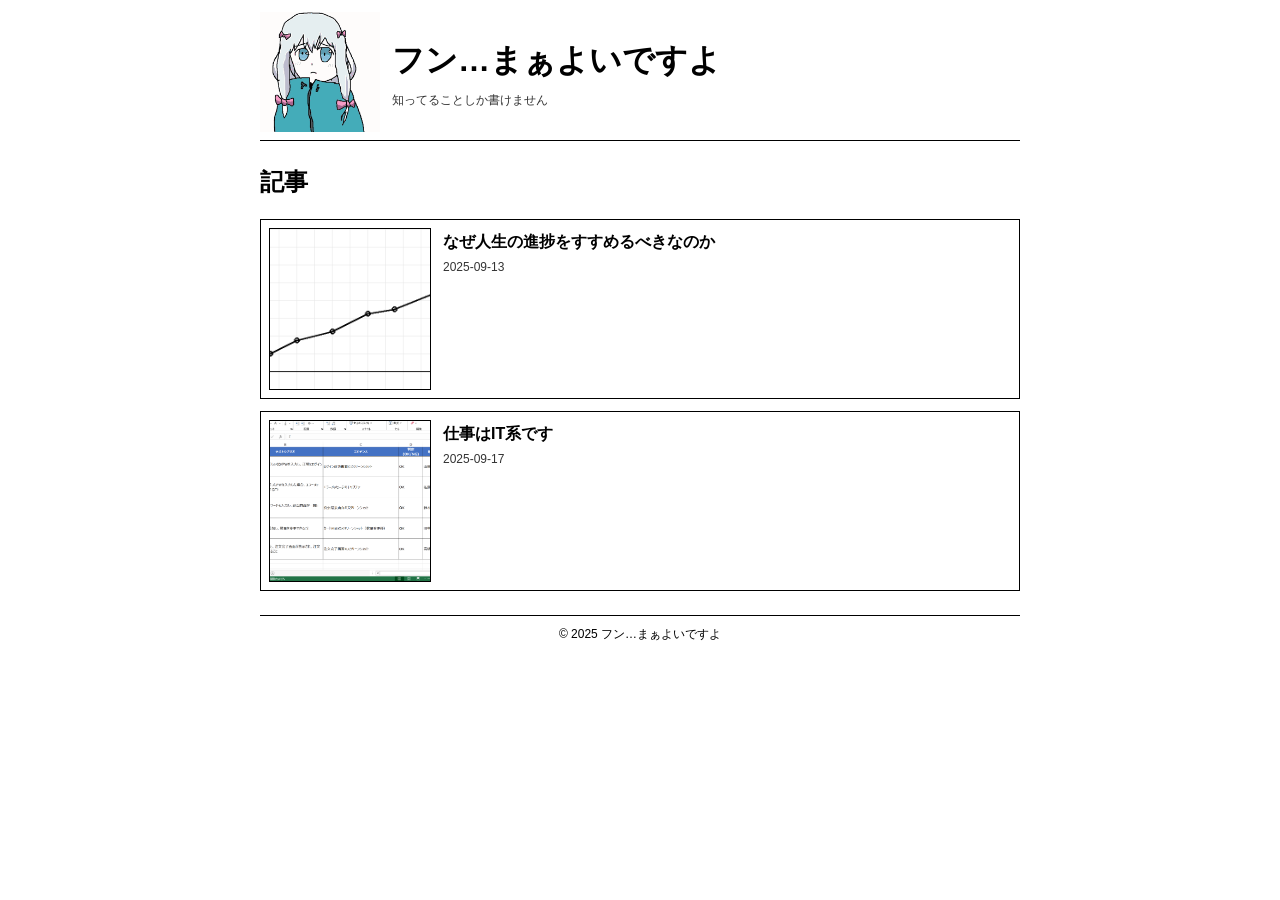
<file: index.html>
<!doctype html>
<html lang="ja">
<head>
  <meta charset="utf-8">
  <title>フン…まぁよいですよ</title>
  <meta name="viewport" content="width=device-width, initial-scale=1">
  <meta name="description" content="知ってることしか書けません">
  <link rel="canonical" href="https://syamo-game.github.io/">
  <meta property="og:type" content="website">
  <meta property="og:site_name" content="フン…まぁよいですよ">
  <meta property="og:title" content="フン…まぁよいですよ">
  <meta property="og:description" content="知ってることしか書けません">
  <meta property="og:url" content="https://syamo-game.github.io/">
  <meta property="og:image" content="https://syamo-game.github.io/posts/post-20250917/cover.png">
  <link rel="icon" type="image/png" sizes="32x32" href="assets/img/favicon-32.png">
  <link rel="apple-touch-icon" href="assets/img/apple-touch-icon.png">
  <link rel="alternate" type="application/atom+xml" title="RSS" href="/feed.xml">
  <meta name="theme-color" content="#ffffff">
  <style>
    body { margin:0; font-family: -apple-system, BlinkMacSystemFont, "Segoe UI", "Hiragino Sans", "Noto Sans JP", "Yu Gothic UI", Meiryo, sans-serif; line-height: 1.8; -webkit-text-size-adjust: 100%; }
    main { max-width: 760px; margin: 0 auto; padding: 12px; }
    header { display: flex; gap: 12px; align-items: center; border-bottom: 1px solid #000; padding-bottom: 8px; margin-bottom: 12px; }
    h1 { margin: 0; }
    h2 { margin: 0.8em 0 0.5em; }
    .meta { font-size:12px; color:#333; }
    a { color: inherit; text-decoration: none; }
    img { display:block; height:auto; }
    .posts { list-style: none; padding-left: 0; }
    .post { border: 1px solid #000; margin: 12px 0; }
    .post a { display:flex; gap:12px; align-items:flex-start; padding:8px; }
    .post img.thumb { width:160px; height:160px; object-fit: cover; border: 1px solid #000; flex:none; }
    .post .ttl { font-weight: bold; }
    .footer { font-size:12px; text-align:center; margin-top: 24px; padding-top: 8px; border-top: 1px solid #000; }
  </style>
</head>
<body>
  <main>
    <header>
      <img src="assets/img/chara-220.png" width="120" height="120" alt="サイトアイコン" loading="lazy">
      <div>
        <h1>フン…まぁよいですよ</h1>
        <div class="meta">知ってることしか書けません</div>
      </div>
    </header>

    <h2>記事</h2>
    <ul class="posts">
      <li class="post">
        <a href="posts/post-20250913/">
          <img class="thumb" src="posts/post-20250913/cover.png" alt="なぜ人生の進捗をすすめるべきなのか カバー画像" width="160" height="160" loading="lazy">
          <div>
            <div class="ttl">なぜ人生の進捗をすすめるべきなのか</div>
            <div class="meta">2025-09-13</div>
          </div>
        </a>
      </li>
      <li class="post">
        <a href="posts/post-20250917/">
          <img class="thumb" src="posts/post-20250917/cover.png" alt="仕事はIT系です カバー画像" width="160" height="160" loading="lazy">
          <div>
            <div class="ttl">仕事はIT系です</div>
            <div class="meta">2025-09-17</div>
          </div>
        </a>
      </li>
    </ul>

    <div class="footer">© 2025 フン…まぁよいですよ</div>
  </main>
</body>
</html>
</file>
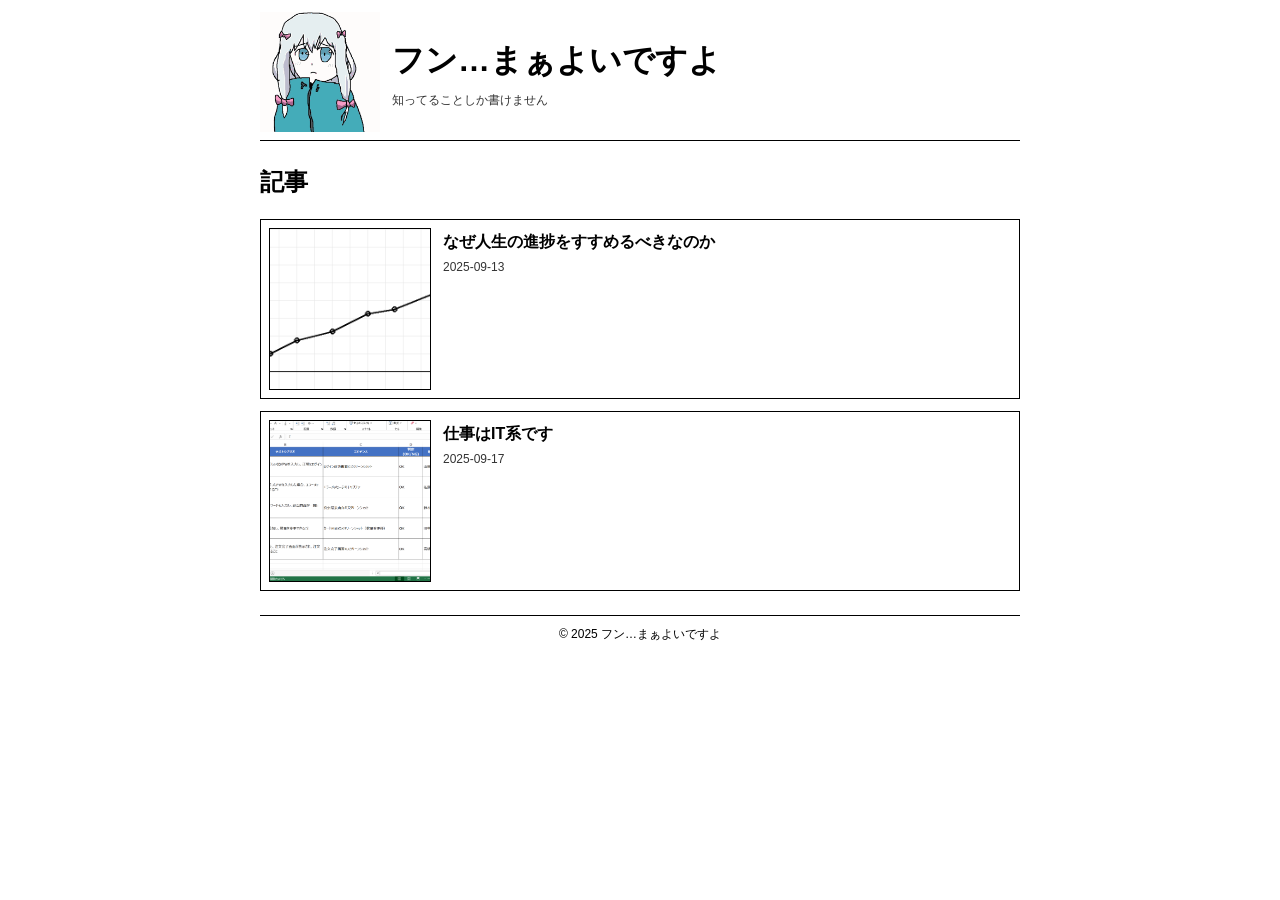
<file: page/1/index.html>
<!DOCTYPE html><html><head><title>https://syamo-game.github.io/</title><link rel="canonical" href="https://syamo-game.github.io/"/><meta name="robots" content="noindex"><meta charset="utf-8" /><meta http-equiv="refresh" content="0; url=https://syamo-game.github.io/" /></head></html>
</file>
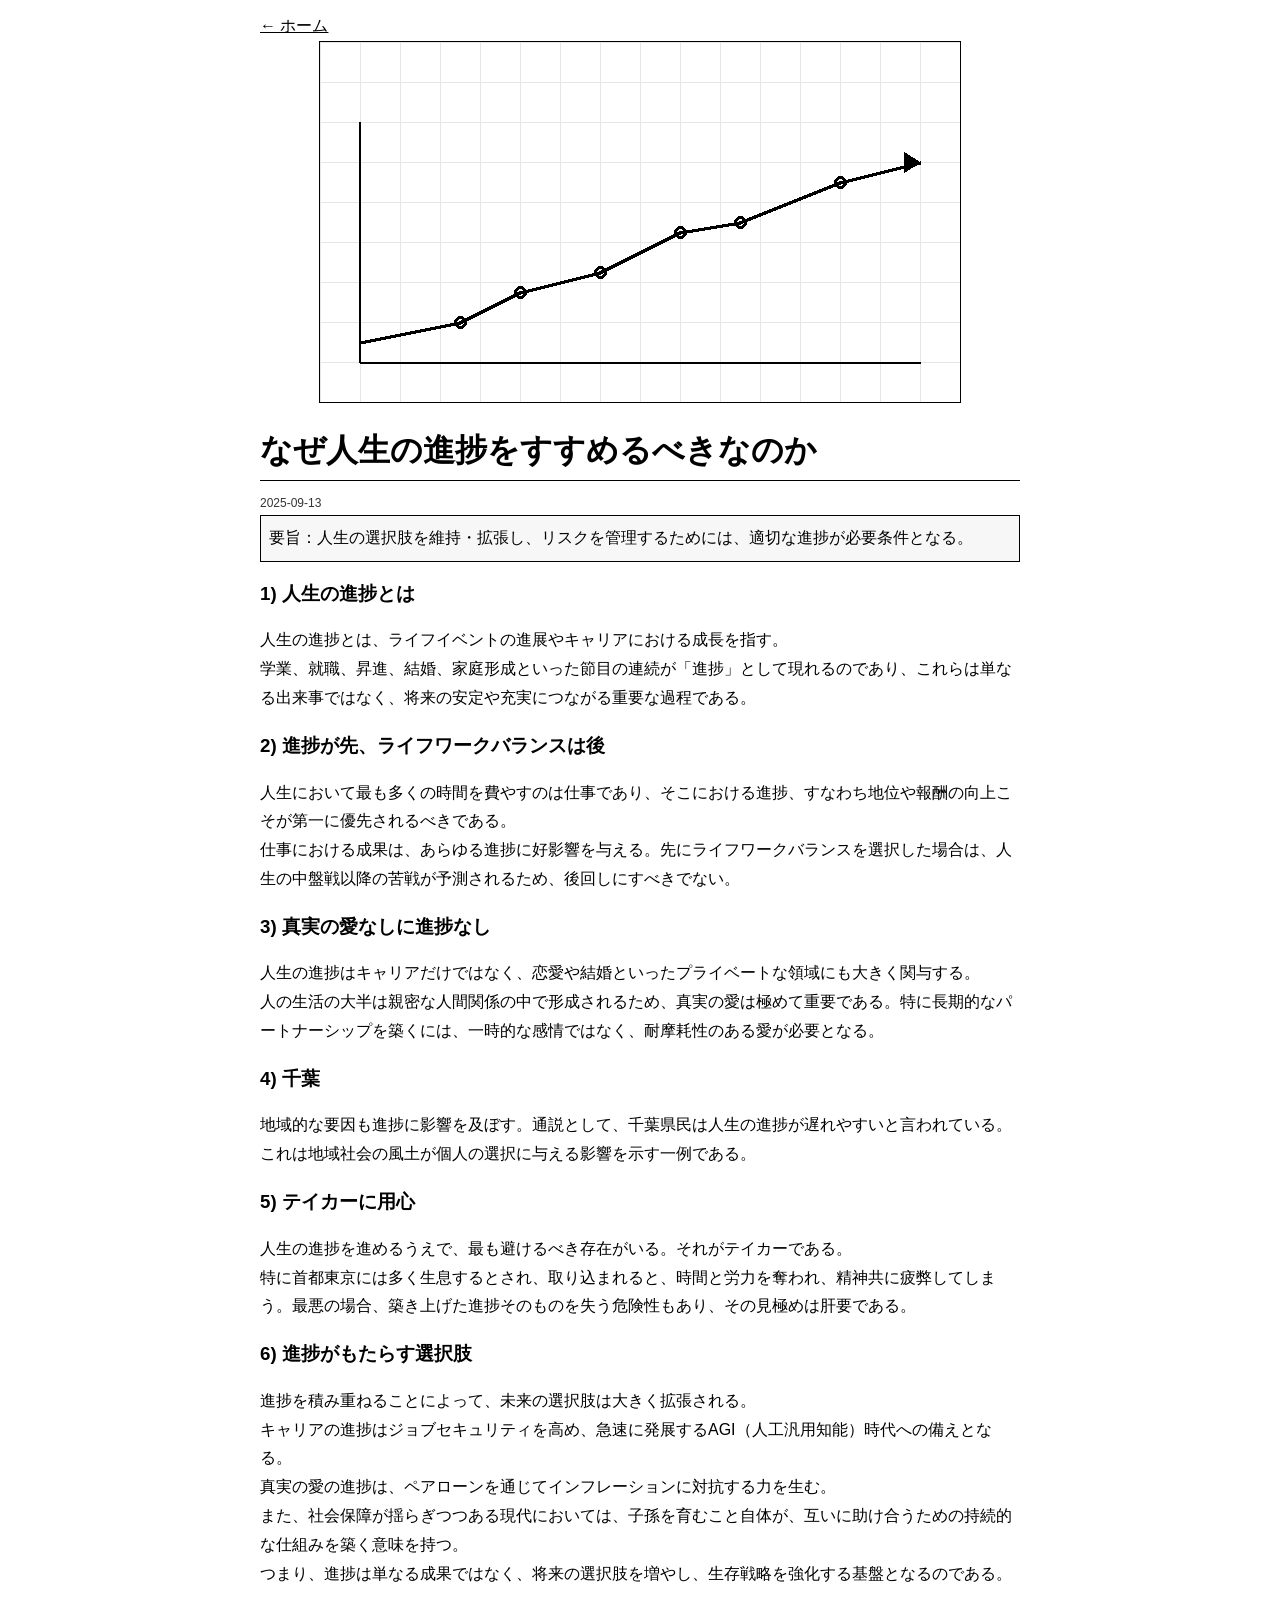
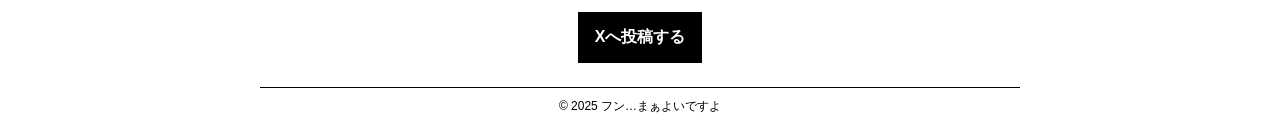
<file: posts/post-20250913/index.html>
<!DOCTYPE html>
<html lang="ja">
<head>
<meta charset="utf-8"/>
<title>なぜ人生の進捗をすすめるべきなのか - フン…まぁよいですよ</title>
<meta content="width=device-width, initial-scale=1" name="viewport"/>
<meta content="人生の選択肢を維持・拡張し、リスクを管理するためには、適切な進捗が必要条件となる。" name="description"/>
<link href="https://syamo-game.github.io/posts/post-20250913/" rel="canonical"/>
<meta content="article" property="og:type"/>
<meta content="フン…まぁよいですよ" property="og:site_name"/>
<meta content="なぜ人生の進捗をすすめるべきなのか" property="og:title"/>
<meta content="進捗は単なる成果ではなく、将来の選択肢を増やし、生存戦略を強化する基盤となる。" property="og:description"/>
<meta content="https://syamo-game.github.io/posts/post-20250913/" property="og:url"/>
<meta content="https://syamo-game.github.io/posts/post-20250913/cover.png" property="og:image"/>
<meta content="summary_large_image" name="twitter:card"/>
<style>
    body { margin:0; font-family: -apple-system, BlinkMacSystemFont, 'Segoe UI', 'Hiragino Sans', 'Noto Sans JP', 'Yu Gothic UI', Meiryo, sans-serif; line-height: 1.8; -webkit-text-size-adjust: 100%; }
    main { max-width: 760px; margin: 0 auto; padding: 12px; }
    h1 { margin: 0.6em 0 0.4em; border-bottom: 1px solid #000; }
    h2, h3 { margin: 0.8em 0 0.5em; }
    .meta { font-size:12px; color:#333; }
    a { color: inherit; }
    figure { margin: 1em 0; }
    figcaption { font-size: 12px; color: #333; text-align: center; }
    .lead { padding:8px; border:1px solid #000; background:#f7f7f7; }
    .footer { font-size:12px; text-align:center; margin-top: 24px; padding-top: 8px; border-top: 1px solid #000; }
    .hero { width:640px; height:360px; object-fit: cover; border:1px solid #000; display:block; margin:0 auto; }
    .share { margin-top: 24px; text-align: center; }
    .x-btn { display:inline-block; padding:10px 16px; border:1px solid #000; background:#000; color:#fff; text-decoration:none; font-weight:bold; }
    .x-btn:hover { opacity: .9; }
</style>
</head>
<body>
<main>
<div><a href="../../index.html">← ホーム</a></div>
<img alt="記事カバー画像" class="hero" height="360" loading="lazy" src="cover.png" width="640"/>
<h1>なぜ人生の進捗をすすめるべきなのか</h1>
<div class="meta">2025-09-13</div>
<div class="lead">
      要旨：人生の選択肢を維持・拡張し、リスクを管理するためには、適切な進捗が必要条件となる。
</div>

<h3>1) 人生の進捗とは</h3>
<p>
人生の進捗とは、ライフイベントの進展やキャリアにおける成長を指す。<br/>
学業、就職、昇進、結婚、家庭形成といった節目の連続が「進捗」として現れるのであり、これらは単なる出来事ではなく、将来の安定や充実につながる重要な過程である。
</p>

<h3>2) 進捗が先、ライフワークバランスは後</h3>
<p>
人生において最も多くの時間を費やすのは仕事であり、そこにおける進捗、すなわち地位や報酬の向上こそが第一に優先されるべきである。<br/>
仕事における成果は、あらゆる進捗に好影響を与える。先にライフワークバランスを選択した場合は、人生の中盤戦以降の苦戦が予測されるため、後回しにすべきでない。
</p>

<h3>3) 真実の愛なしに進捗なし</h3>
<p>
人生の進捗はキャリアだけではなく、恋愛や結婚といったプライベートな領域にも大きく関与する。<br/>
人の生活の大半は親密な人間関係の中で形成されるため、真実の愛は極めて重要である。特に長期的なパートナーシップを築くには、一時的な感情ではなく、耐摩耗性のある愛が必要となる。
</p>

<h3>4) 千葉</h3>
<p>
地域的な要因も進捗に影響を及ぼす。通説として、千葉県民は人生の進捗が遅れやすいと言われている。これは地域社会の風土が個人の選択に与える影響を示す一例である。
</p>

<h3>5) テイカーに用心</h3>
<p>
人生の進捗を進めるうえで、最も避けるべき存在がいる。それがテイカーである。<br/>
特に首都東京には多く生息するとされ、取り込まれると、時間と労力を奪われ、精神共に疲弊してしまう。最悪の場合、築き上げた進捗そのものを失う危険性もあり、その見極めは肝要である。
</p>

<h3>6) 進捗がもたらす選択肢</h3>
<p>
進捗を積み重ねることによって、未来の選択肢は大きく拡張される。<br/>
キャリアの進捗はジョブセキュリティを高め、急速に発展するAGI（人工汎用知能）時代への備えとなる。<br/>
真実の愛の進捗は、ペアローンを通じてインフレーションに対抗する力を生む。<br/>
また、社会保障が揺らぎつつある現代においては、子孫を育むこと自体が、互いに助け合うための持続的な仕組みを築く意味を持つ。<br/>
つまり、進捗は単なる成果ではなく、将来の選択肢を増やし、生存戦略を強化する基盤となるのである。
</p>

<div class="share">
  <a class="x-btn" href="https://twitter.com/intent/tweet?text=%E3%81%AA%E3%81%9C%E4%BA%BA%E7%94%9F%E3%81%AE%E9%80%B2%E6%8D%97%E3%82%92%E3%81%99%E3%81%99%E3%82%81%E3%82%8B%E3%81%B9%E3%81%8D%E3%81%AA%E3%81%AE%E3%81%8B%20%E2%80%94%20%E3%83%95%E3%83%B3%E2%80%A6%E3%81%BE%E3%81%81%E3%82%88%E3%81%84%E3%81%A7%E3%81%99%E3%82%88&amp;url=https%3A//syamo-game.github.io/posts/post-20250913/" rel="noopener" target="_blank">Xへ投稿する</a>
</div>
<div class="footer">© 2025 フン…まぁよいですよ</div>
</main>
</body>
</html>
</file>
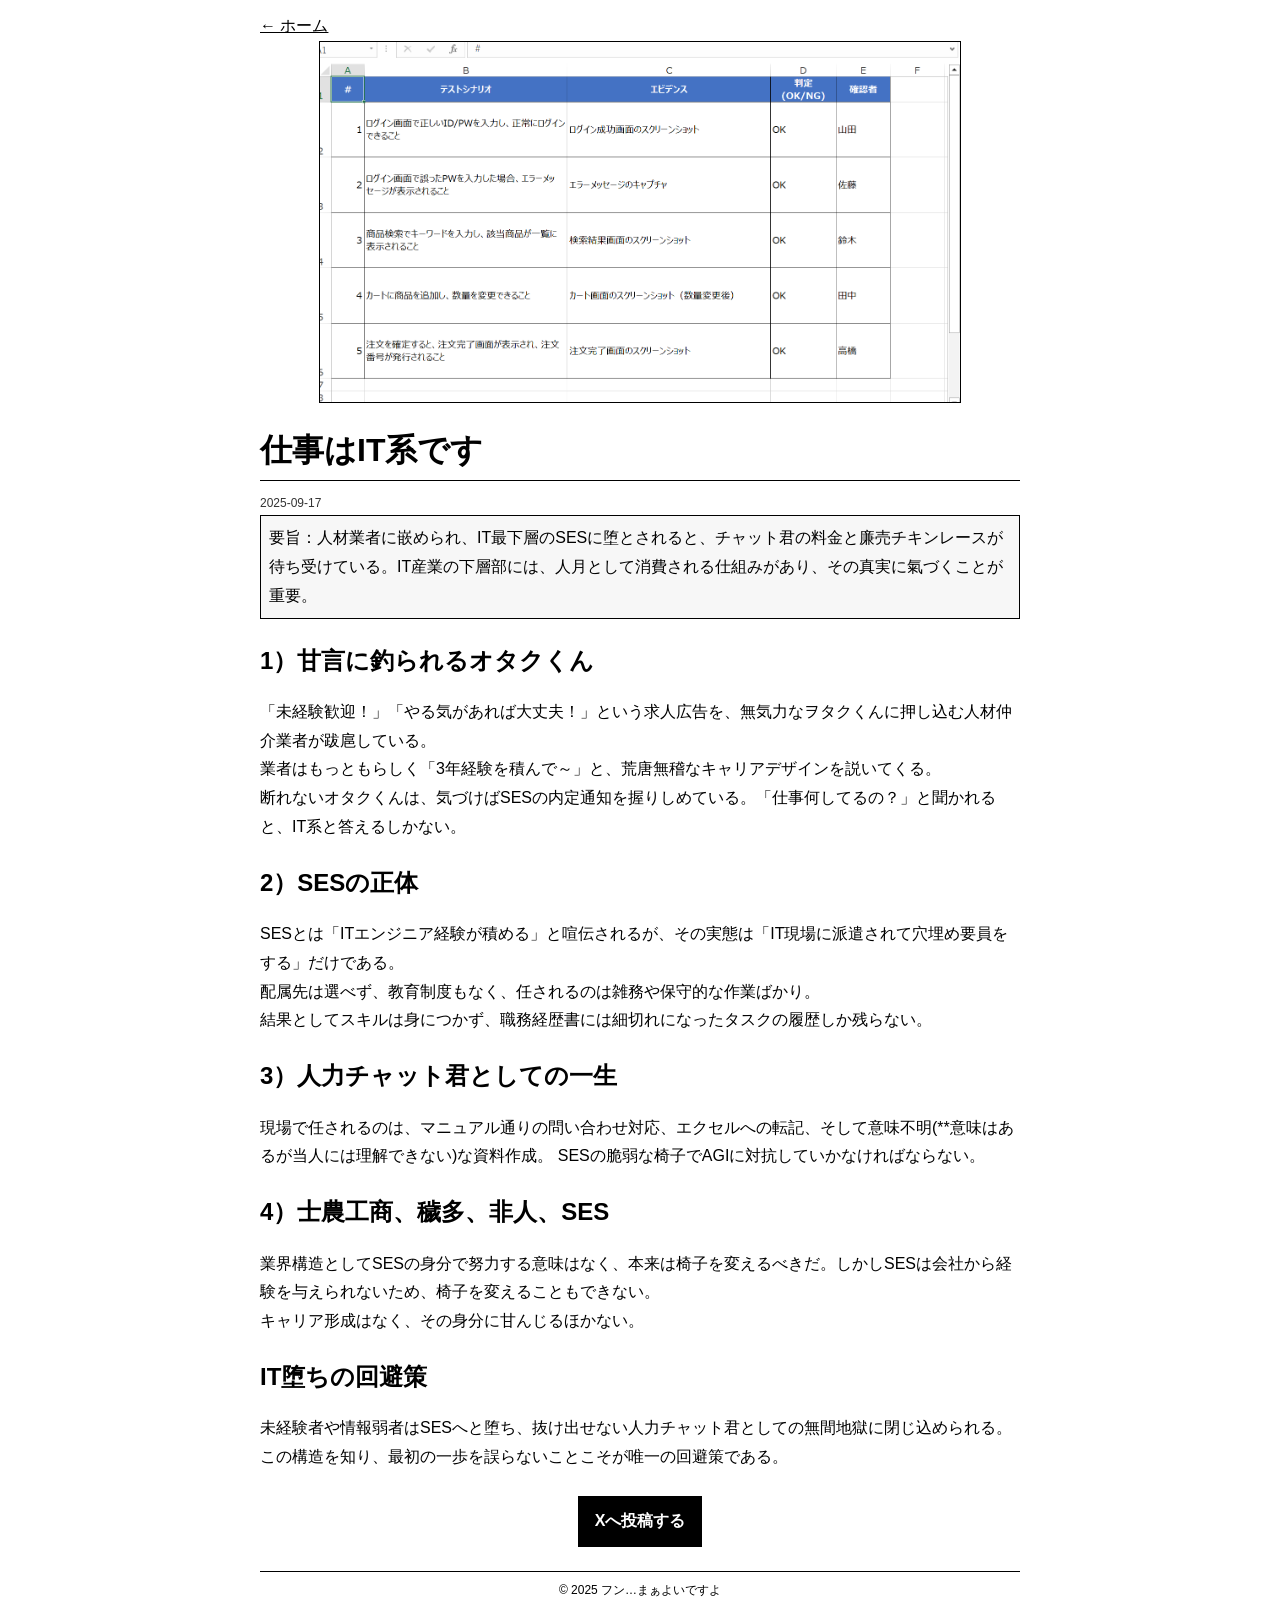
<file: posts/post-20250917/index.html>
<!DOCTYPE html>
<html lang="ja">
<head>
  <meta charset="utf-8"/>
  <title>仕事はIT系です - フン…まぁよいですよ</title>
  <meta name="viewport" content="width=device-width, initial-scale=1"/>
  <meta name="description" content="人材業者に嵌められ、IT最下層のSESに堕とされると、チャット君の料金と廉売チキンレースをする地獄があるという真実に、多くの方々は氣づく必要がある"/>
  <link rel="canonical" href="https://syamo-game.github.io/posts/post-20250917/"/>
  <meta property="og:type" content="article"/>
  <meta property="og:site_name" content="フン…まぁよいですよ"/>
  <meta property="og:title" content="仕事はIT系です"/>
  <meta property="og:description" content="人材業者に嵌められ、IT最下層のSESに堕とされると、チャット君の料金と廉売チキンレースをする地獄があるという真実に、多くの方々は氣づく必要がある"/>
  <meta property="og:url" content="https://syamo-game.github.io/posts/post-20250917/"/>
  <meta property="og:image" content="https://syamo-game.github.io/posts/post-20250917/cover.png"/>
  <meta name="twitter:card" content="summary_large_image"/>
  <style>
    body { margin:0; font-family: -apple-system, BlinkMacSystemFont, 'Segoe UI', 'Hiragino Sans', 'Noto Sans JP', 'Yu Gothic UI', Meiryo, sans-serif; line-height: 1.8; -webkit-text-size-adjust: 100%; }
    main { max-width: 760px; margin: 0 auto; padding: 12px; }
    h1 { margin: 0.6em 0 0.4em; border-bottom: 1px solid #000; }
    h2, h3 { margin: 0.8em 0 0.5em; }
    .meta { font-size:12px; color:#333; }
    a { color: inherit; }
    figure { margin: 1em 0; }
    figcaption { font-size: 12px; color: #333; text-align: center; }
    .lead { padding:8px; border:1px solid #000; background:#f7f7f7; }
    .footer { font-size:12px; text-align:center; margin-top: 24px; padding-top: 8px; border-top: 1px solid #000; }
    .hero { width:640px; height:360px; object-fit: cover; border:1px solid #000; display:block; margin:0 auto; }
    .share { margin-top: 24px; text-align: center; }
    .x-btn { display:inline-block; padding:10px 16px; border:1px solid #000; background:#000; color:#fff; text-decoration:none; font-weight:bold; }
    .x-btn:hover { opacity: .9; }
  </style>
</head>
<body>
<main>
  <div><a href="../../index.html">← ホーム</a></div>
  <img src="cover.png" alt="記事カバー画像" class="hero" width="640" height="360" loading="lazy"/>
  <h1>仕事はIT系です</h1>
  <div class="meta">2025-09-17</div>
  <div class="lead">
    要旨：人材業者に嵌められ、IT最下層のSESに堕とされると、チャット君の料金と廉売チキンレースが待ち受けている。IT産業の下層部には、人月として消費される仕組みがあり、その真実に氣づくことが重要。
  </div>

  <h2>1）甘言に釣られるオタクくん</h2>
  <p>
    「未経験歓迎！」「やる気があれば大丈夫！」という求人広告を、無気力なヲタクくんに押し込む人材仲介業者が跋扈している。<br>
    業者はもっともらしく「3年経験を積んで～」と、荒唐無稽なキャリアデザインを説いてくる。<br>
    断れないオタクくんは、気づけばSESの内定通知を握りしめている。「仕事何してるの？」と聞かれると、IT系と答えるしかない。
  </p>

  <h2>2）SESの正体</h2>
  <p>
    SESとは「ITエンジニア経験が積める」と喧伝されるが、その実態は「IT現場に派遣されて穴埋め要員をする」だけである。<br>
    配属先は選べず、教育制度もなく、任されるのは雑務や保守的な作業ばかり。<br>
    結果としてスキルは身につかず、職務経歴書には細切れになったタスクの履歴しか残らない。
  </p>

  <h2>3）人力チャット君としての一生</h2>
  <p>
    現場で任されるのは、マニュアル通りの問い合わせ対応、エクセルへの転記、そして意味不明(**意味はあるが当人には理解できない)な資料作成。
    SESの脆弱な椅子でAGIに対抗していかなければならない。
  </p>

  <h2>4）士農工商、穢多、非人、SES</h2>
  <p>
    業界構造としてSESの身分で努力する意味はなく、本来は椅子を変えるべきだ。しかしSESは会社から経験を与えられないため、椅子を変えることもできない。<br>
    キャリア形成はなく、その身分に甘んじるほかない。
  </p>

  <h2>IT堕ちの回避策</h2>
  <p>
    未経験者や情報弱者はSESへと堕ち、抜け出せない人力チャット君としての無間地獄に閉じ込められる。<br>
    この構造を知り、最初の一歩を誤らないことこそが唯一の回避策である。
  </p>

  <div class="share">
    <a class="x-btn" href="https://twitter.com/intent/tweet?text=%E4%BB%95%E4%BA%8B%E3%81%AFIT%E7%B3%BB%E3%81%A7%E3%81%99%20%E2%80%94%20%E3%83%95%E3%83%B3%E2%80%A6%E3%81%BE%E3%81%81%E3%82%88%E3%81%84%E3%81%A7%E3%81%99%E3%82%88&amp;url=https%3A//syamo-game.github.io/posts/post-20250917/" target="_blank" rel="noopener">Xへ投稿する</a>
  </div>
  <div class="footer">© 2025 フン…まぁよいですよ</div>
</main>
</body>
</html>
</file>
